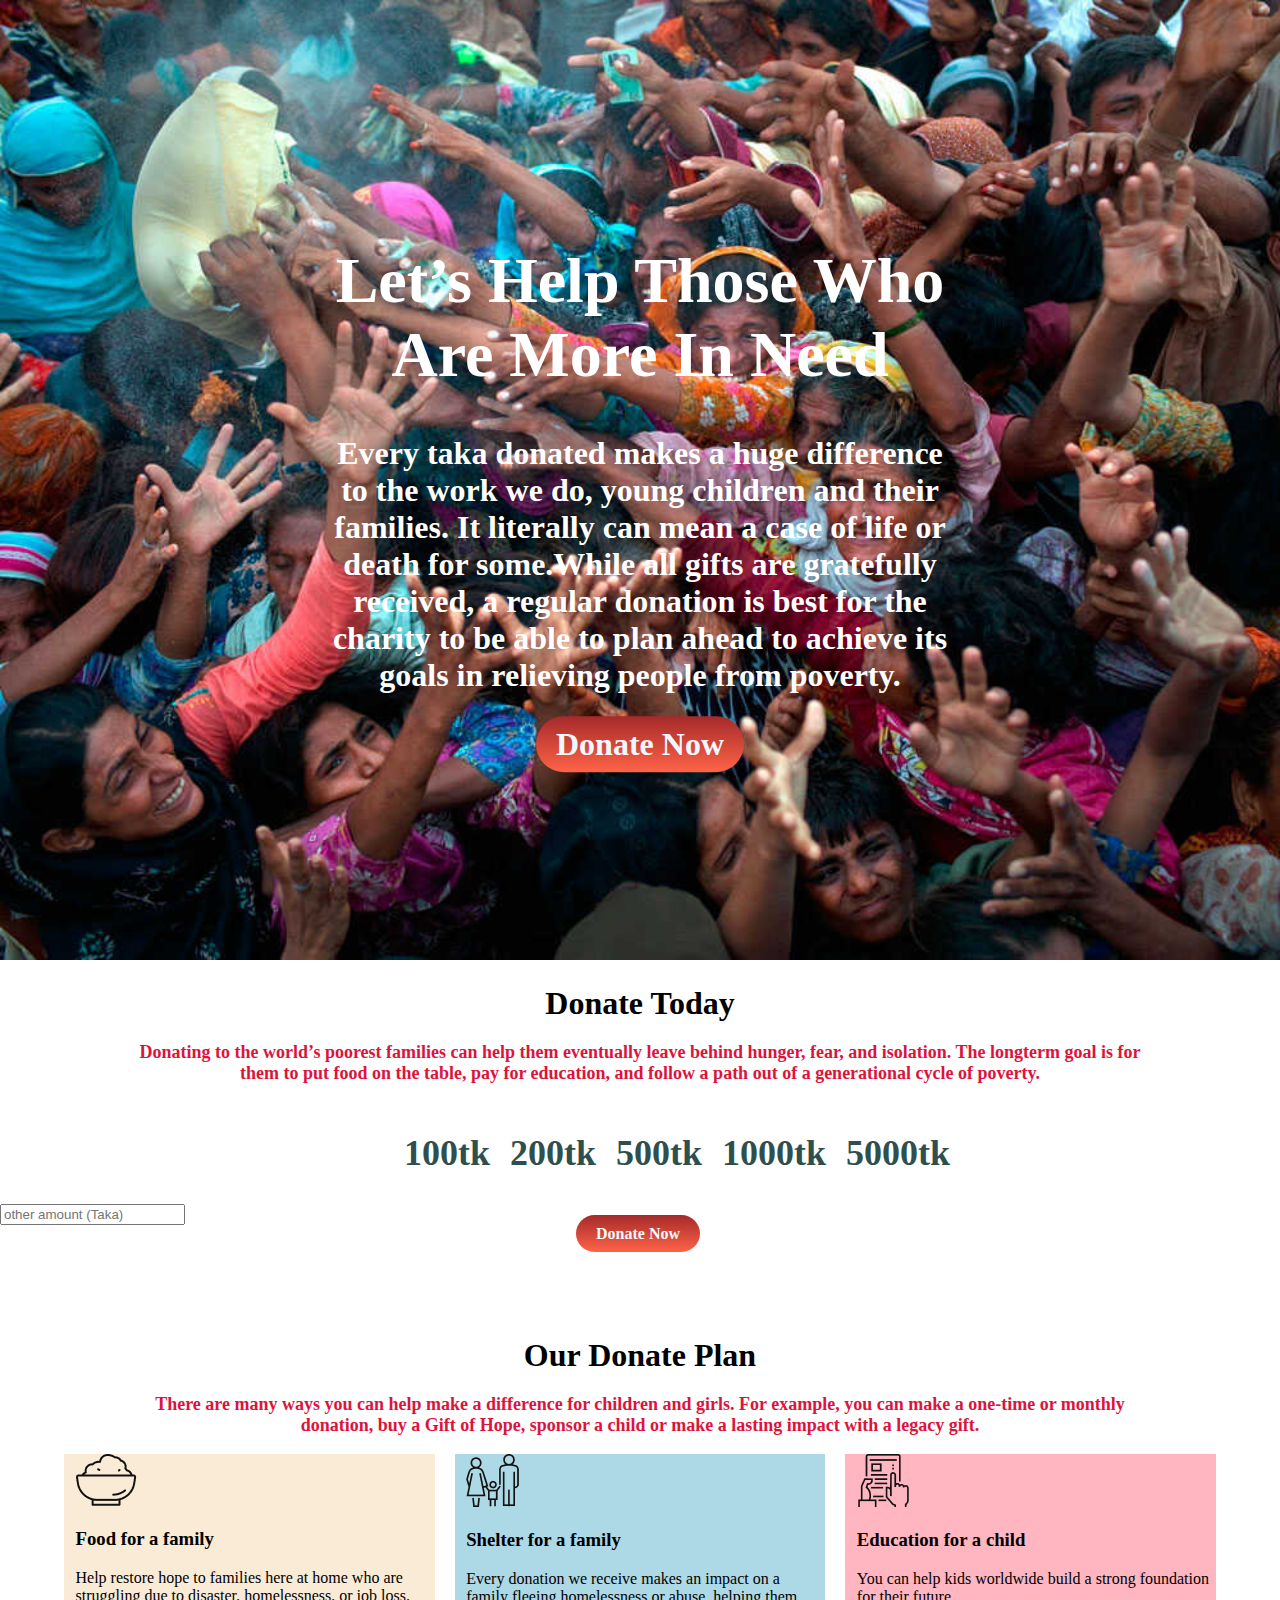
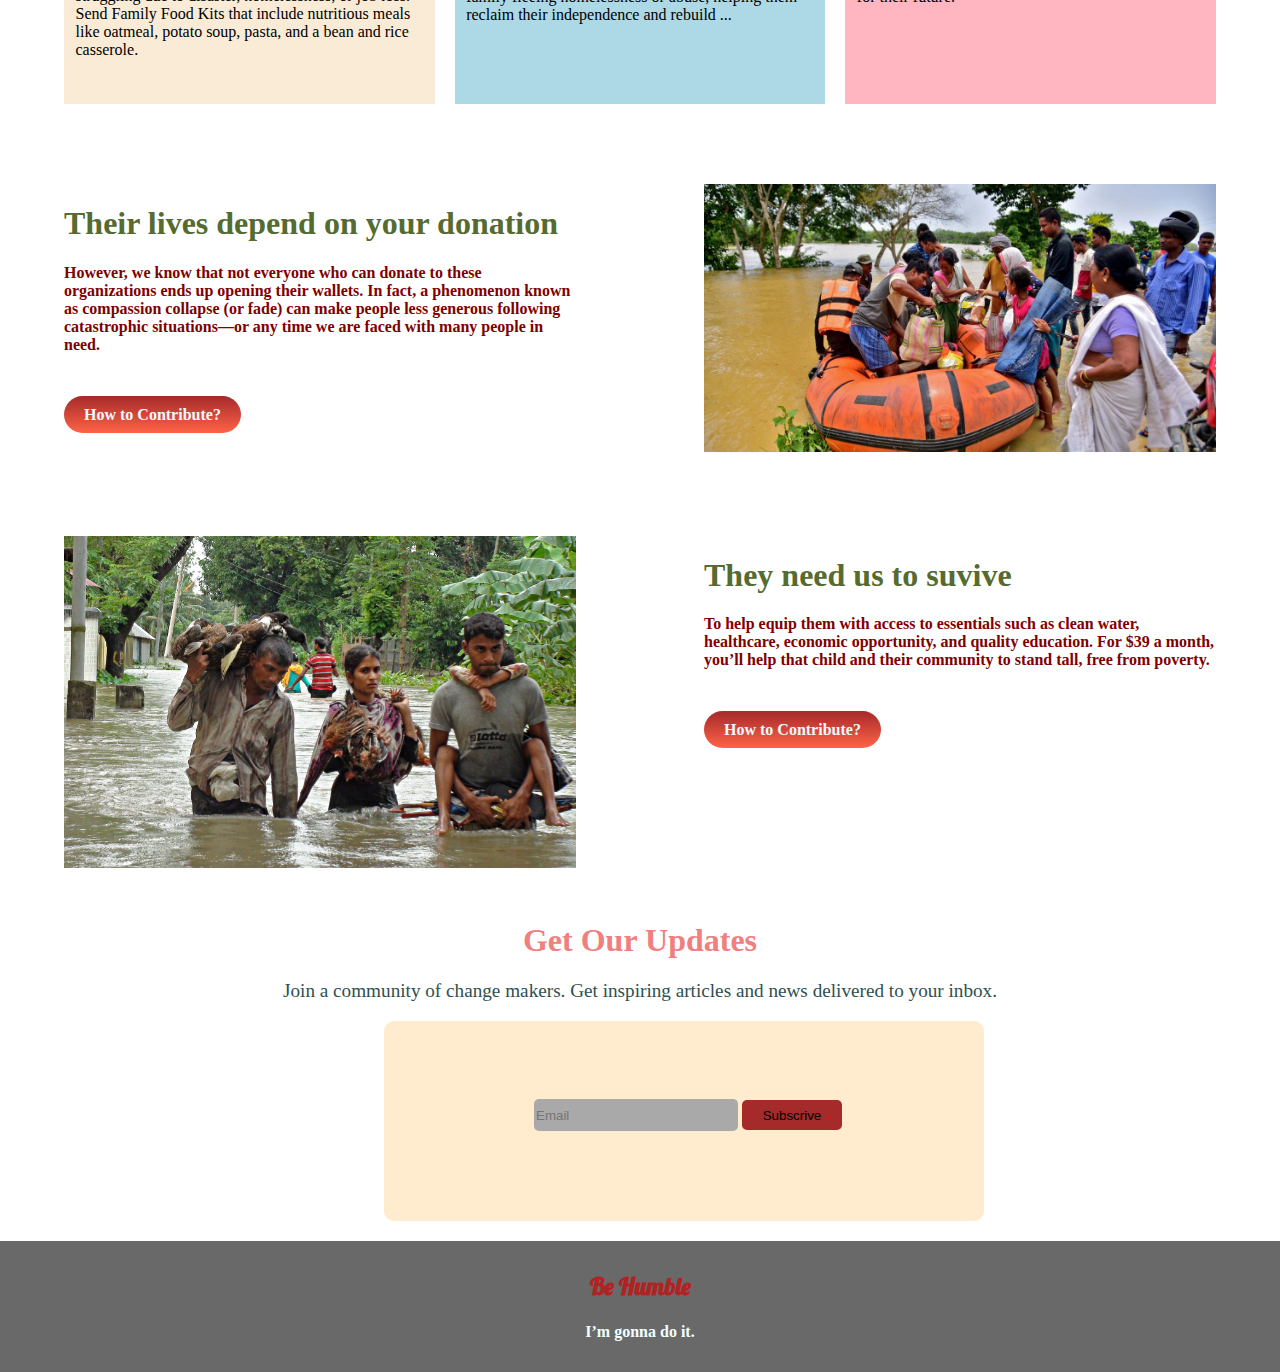
<file: index.html>
<!DOCTYPE html>
<html lang="en">

<head>
    <meta charset="UTF-8">
    <meta http-equiv="X-UA-Compatible" content="IE=edge">
    <meta name="viewport" content="width=device-width, initial-scale=1.0">
    <title>Let's Change The World</title>
    <link rel="preconnect" href="https://fonts.googleapis.com">
    <link rel="preconnect" href="https://fonts.gstatic.com" crossorigin>
    <link href="https://fonts.googleapis.com/css2?family=Oleo+Script+Swash+Caps&display=swap" rel="stylesheet">
    <link rel="stylesheet" href="donate.css">

</head>

<body>
    <section>
        <div class="container">
            <img src="donate-today-main/images/donation6.jpg" alt="" style="width: 100%;">
            <div class="fc">
                <h1>Let’s Help Those Who Are
                    More In Need</h1>
                <p id="fk">Every taka donated makes a huge difference to the work we do, young children and their
                    families. It
                    literally can mean a case of life or death for some.While all gifts are gratefully received, a
                    regular donation is best for the charity to be able to plan ahead to achieve its goals in relieving
                    people from poverty.</p>
                <a class="fx" target="_blank"
                    href="https://secure.foodforthepoor.org/site/Donation2?df_id=51589&51589.donation=form1&mfc_pref=T&creative=main&amt=500,300,150,75&amtmonthly=500,300,150,75&chosen=150&monthly=false&s_src=0000-055226-GW&s_subsrc=topright">Donate
                    Now</a>
            </div>
        </div>
    </section>
    <section>
        <h1 id="fq">Donate Today</h1>
        <p id="fa">Donating to the world’s poorest families can help them eventually leave behind hunger, fear, and
            isolation.
            The longterm goal is for them to put food on the table, pay for education, and follow a path out of a
            generational cycle of poverty.</p>
        <div class="fm">
            <div>
                <h2>100tk</h2>
            </div>
            <div>
                <h2>200tk</h2>
            </div>
            <div>
                <h2>500tk</h2>
            </div>
            <div>
                <h2>1000tk</h2>
            </div>
            <div>
                <h2>5000tk</h2>
            </div>
        </div>
        <div>
            <input id="" type="text" placeholder="other amount (Taka)">
        </div>
        <a id="mn" class="fx" target="_blank"
            href="https://secure.foodforthepoor.org/site/Donation2?df_id=51589&51589.donation=form1&mfc_pref=T&creative=main&amt=500,300,150,75&amtmonthly=500,300,150,75&chosen=150&monthly=false&s_src=0000-055226-GW&s_subsrc=topright">Donate
            Now</a>
    </section>
    <section>
        <br>
        <br>
        <br>
        <br>
        <h1 id="fq">Our Donate Plan</h1>
        <p id="fa">There are many ways you can help make a difference for children and girls. For example, you can make
            a one-time or monthly donation, buy a Gift of Hope, sponsor a child or make a lasting impact with a legacy
            gift.</p>
        <div class="xc">
            <div id="bn">
                <img src="donate-today-main/icons/food.png" alt="">
                <h3>Food for a family</h3>
                <p>Help restore hope to families here at home who are struggling due to disaster, homelessness, or job
                    loss.
                    Send Family Food Kits that include nutritious meals like oatmeal, potato soup, pasta, and a bean and
                    rice casserole.</p>
            </div>
            <div id="bm">
                <img src="donate-today-main/icons/shelter.png" alt="">
                <h3>Shelter for a family</h3>
                <p>Every donation we receive makes an impact on a family fleeing homelessness or abuse, helping them
                    reclaim
                    their independence and rebuild ...</p>
            </div>
            <div id="bz">
                <img src="donate-today-main/icons/Frame-1.png" alt="">
                <h3>Education for a child</h3>
                <p>You can help kids worldwide build a strong foundation for their future.</p>
            </div>
        </div>
    </section>
    <section class="mp">
        <div class="pq">
            <h1 id="bc">Their lives depend on
                your donation</h1>
            <p id="cv">However, we know that not everyone who can donate to these organizations ends up opening their
                wallets.
                In fact, a phenomenon known as compassion collapse (or fade) can make people less generous following
                catastrophic situations—or any time we are faced with many people in need. </p>
            <br>
            <br>

            <a class="ft" target="_blank" href="https://foodforthepoor.org/help-now/">How
                to Contribute?</a>
        </div>
        <div class="pq">
            <img src="donate-today-main/images/donation5.jpg" alt="">
        </div>

    </section>
    <section class="mp">
        <div class="pq">
            <img src="donate-today-main/images/donation3.jpg" alt="">
        </div>
        <div class="pq">
            <h1 id="bc">They need us
                to suvive</h1>
            <p id="cv">To help equip them with access to essentials such as clean water, healthcare, economic
                opportunity, and quality education. For $39 a month, you’ll help that child and their community to stand
                tall, free from poverty. </p>
            <br>
            <br>

            <a class="ft" target="_blank"
                href="https://www.worldvision.org/sponsorship-news-stories/global-poverty-facts">How
                to Contribute?</a>
        </div>


    </section>
    <section>
        <div>
            <h1 id="gf">Get Our Updates</h1>
            <p id="gh">Join a community of change makers. Get inspiring articles and news delivered to your inbox.</p>
        </div>
        <div class="sx">
            <input id="lk" type="text" placeholder="Email">
            <button id="kp">Subscrive</button>
        </div>
    </section>
    <footer class="ez">
        <H2 id="kj">Be Humble</H2>
        <h4 id="kn">I’m gonna do it.</h4>
        <link rel="preconnect" href="https://fonts.googleapis.com">
        <link rel="preconnect" href="https://fonts.gstatic.com" crossorigin>
        <link href="https://fonts.googleapis.com/css2?family=Lobster&display=swap" rel="stylesheet">
    </footer>

</body>

</html>
</file>
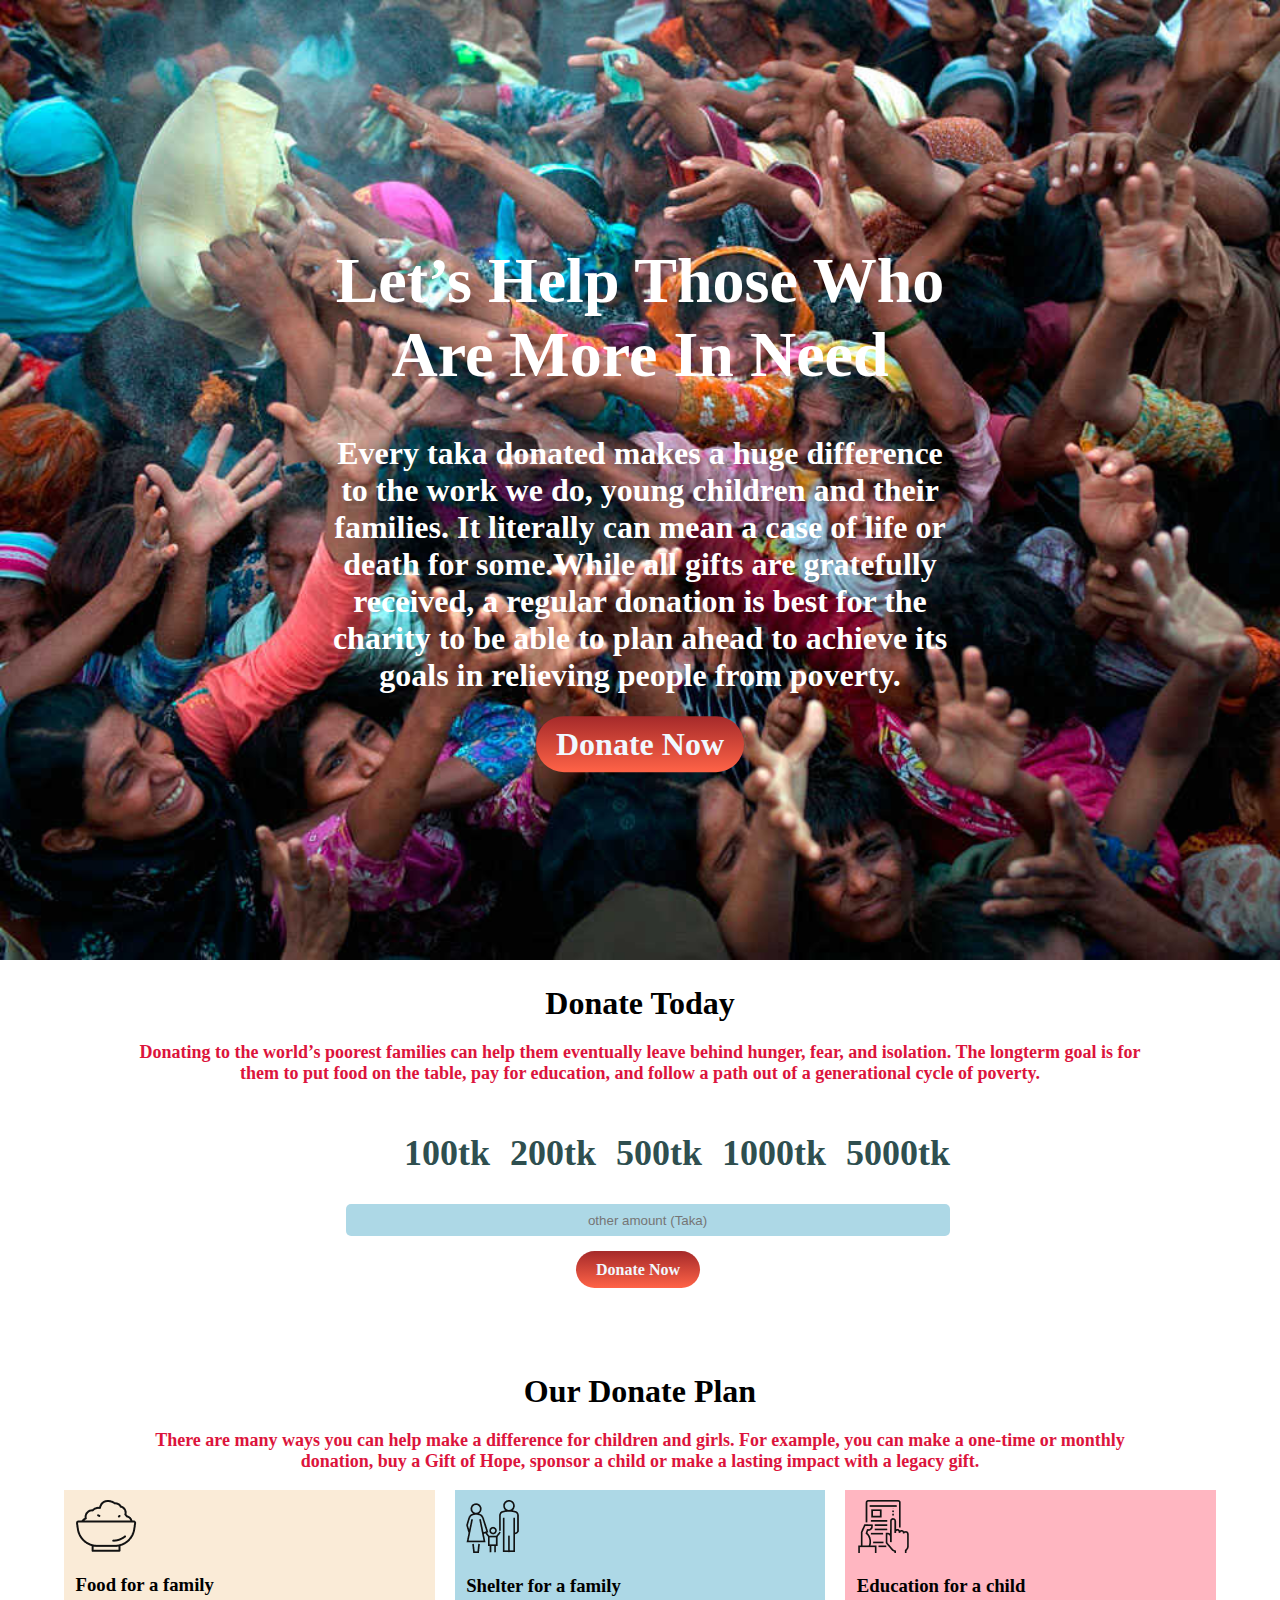
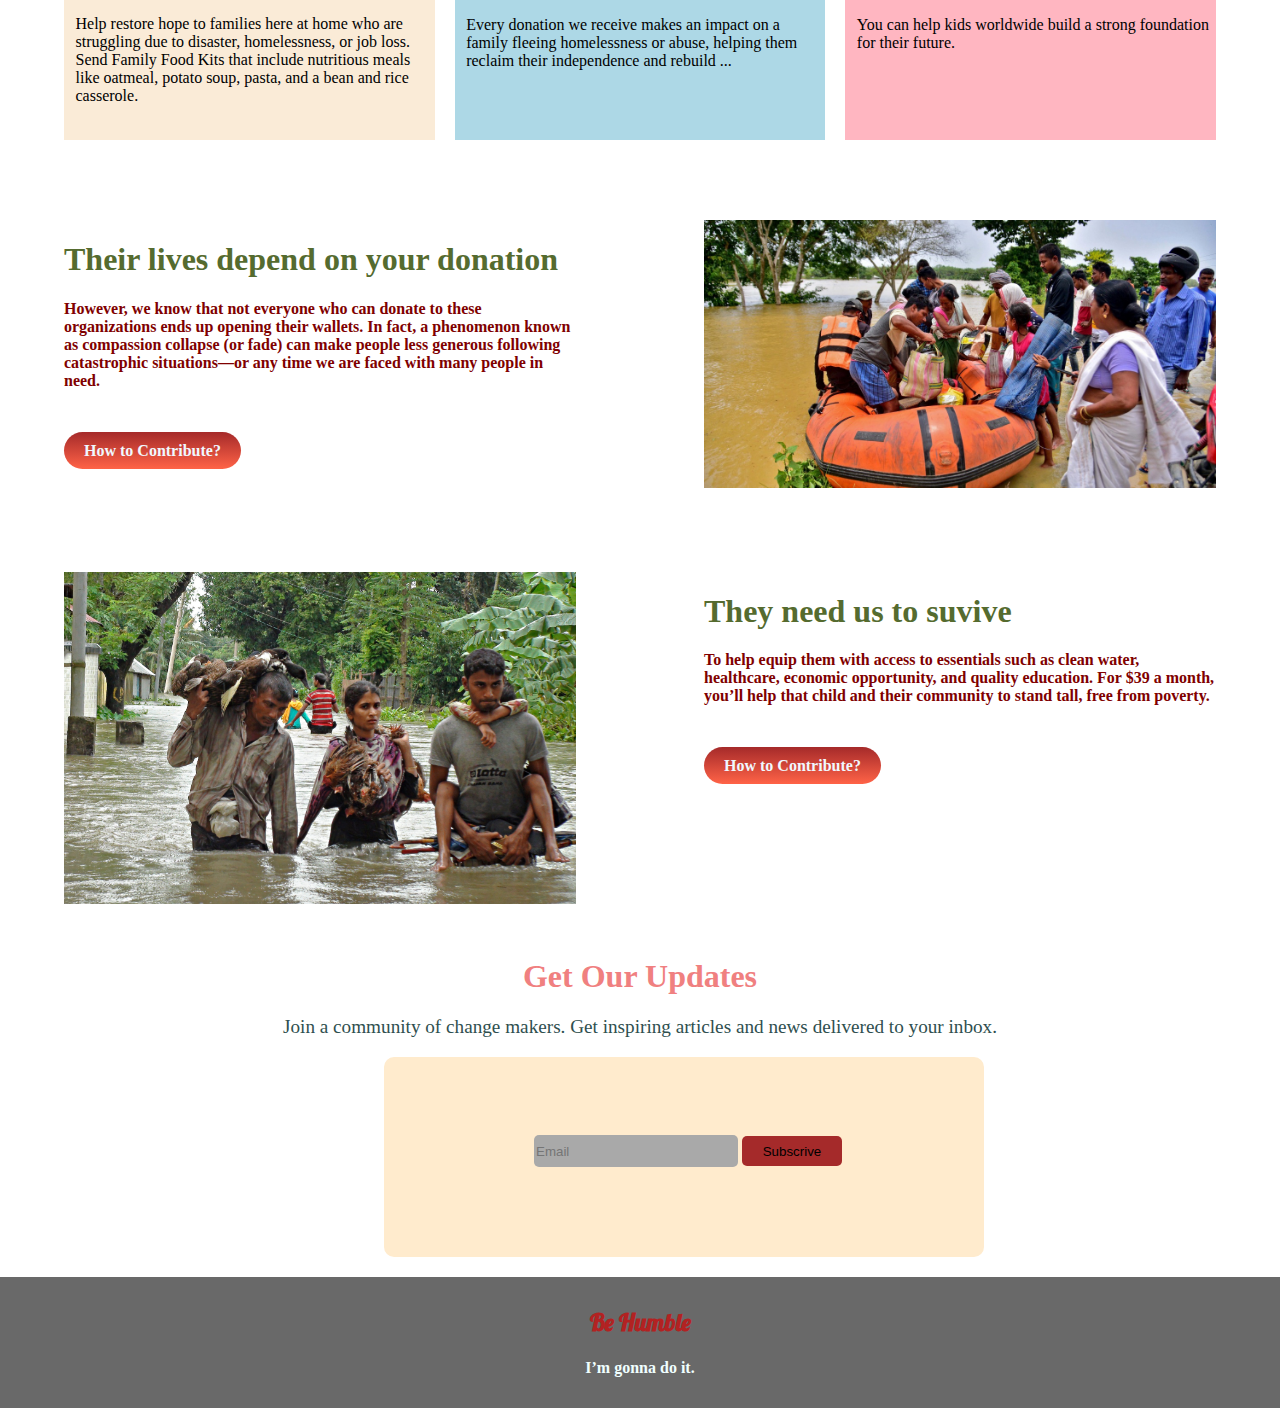
<file: donate.html>
<!DOCTYPE html>
<html lang="en">

<head>
    <meta charset="UTF-8">
    <meta http-equiv="X-UA-Compatible" content="IE=edge">
    <meta name="viewport" content="width=device-width, initial-scale=1.0">
    <title>Let's Change The World</title>
    <link rel="preconnect" href="https://fonts.googleapis.com">
    <link rel="preconnect" href="https://fonts.gstatic.com" crossorigin>
    <link href="https://fonts.googleapis.com/css2?family=Oleo+Script+Swash+Caps&display=swap" rel="stylesheet">
    <link rel="stylesheet" href="donate.css">

</head>

<body>
    <section>
        <div class="container">
            <img src="donate-today-main/images/donation6.jpg" alt="" style="width: 100%;">
            <div class="fc">
                <h1>Let’s Help Those Who Are
                    More In Need</h1>
                <p id="fk">Every taka donated makes a huge difference to the work we do, young children and their
                    families. It
                    literally can mean a case of life or death for some.While all gifts are gratefully received, a
                    regular donation is best for the charity to be able to plan ahead to achieve its goals in relieving
                    people from poverty.</p>
                <a class="fx" target="_blank"
                    href="https://secure.foodforthepoor.org/site/Donation2?df_id=51589&51589.donation=form1&mfc_pref=T&creative=main&amt=500,300,150,75&amtmonthly=500,300,150,75&chosen=150&monthly=false&s_src=0000-055226-GW&s_subsrc=topright">Donate
                    Now</a>
            </div>
        </div>
    </section>
    <section>
        <h1 id="fq">Donate Today</h1>
        <p id="fa">Donating to the world’s poorest families can help them eventually leave behind hunger, fear, and
            isolation.
            The longterm goal is for them to put food on the table, pay for education, and follow a path out of a
            generational cycle of poverty.</p>
        <div class="fm">
            <div>
                <h2>100tk</h2>
            </div>
            <div>
                <h2>200tk</h2>
            </div>
            <div>
                <h2>500tk</h2>
            </div>
            <div>
                <h2>1000tk</h2>
            </div>
            <div>
                <h2>5000tk</h2>
            </div>
        </div>
        <div>
            <input id="dc" type="text" placeholder="other amount (Taka)">
        </div>
        <a id="mn" class="fx" target="_blank"
            href="https://secure.foodforthepoor.org/site/Donation2?df_id=51589&51589.donation=form1&mfc_pref=T&creative=main&amt=500,300,150,75&amtmonthly=500,300,150,75&chosen=150&monthly=false&s_src=0000-055226-GW&s_subsrc=topright">Donate
            Now</a>
    </section>
    <section>
        <br>
        <br>
        <br>
        <br>
        <h1 id="fq">Our Donate Plan</h1>
        <p id="fa">There are many ways you can help make a difference for children and girls. For example, you can make
            a one-time or monthly donation, buy a Gift of Hope, sponsor a child or make a lasting impact with a legacy
            gift.</p>
        <div class="xc">
            <div id="bn">
                <img id="tr" src="donate-today-main/icons/food.png" alt="">
                <h3>Food for a family</h3>
                <p>Help restore hope to families here at home who are struggling due to disaster, homelessness, or job
                    loss.
                    Send Family Food Kits that include nutritious meals like oatmeal, potato soup, pasta, and a bean and
                    rice casserole.</p>
            </div>
            <div id="bm">
                <img id="ts" src="donate-today-main/icons/shelter.png" alt="">
                <h3>Shelter for a family</h3>
                <p>Every donation we receive makes an impact on a family fleeing homelessness or abuse, helping them
                    reclaim
                    their independence and rebuild ...</p>
            </div>
            <div id="bz">
                <img id="tn" src="donate-today-main/icons/Frame-1.png" alt="">
                <h3>Education for a child</h3>
                <p>You can help kids worldwide build a strong foundation for their future.</p>
            </div>
        </div>
    </section>
    <section class="mp">
        <div class="pq">
            <h1 id="bc">Their lives depend on
                your donation</h1>
            <p id="cv">However, we know that not everyone who can donate to these organizations ends up opening their
                wallets.
                In fact, a phenomenon known as compassion collapse (or fade) can make people less generous following
                catastrophic situations—or any time we are faced with many people in need. </p>
            <br>
            <br>

            <a class="ft" target="_blank" href="https://foodforthepoor.org/help-now/">How
                to Contribute?</a>
        </div>
        <div class="pq">
            <img src="donate-today-main/images/donation5.jpg" alt="">
        </div>

    </section>
    <section class="mp">
        <div class="pq">
            <img src="donate-today-main/images/donation3.jpg" alt="">
        </div>
        <div class="pq">
            <h1 id="bc">They need us
                to suvive</h1>
            <p id="cv">To help equip them with access to essentials such as clean water, healthcare, economic
                opportunity, and quality education. For $39 a month, you’ll help that child and their community to stand
                tall, free from poverty. </p>
            <br>
            <br>

            <a class="ft" target="_blank"
                href="https://www.worldvision.org/sponsorship-news-stories/global-poverty-facts">How
                to Contribute?</a>
        </div>


    </section>
    <section>
        <div>
            <h1 id="gf">Get Our Updates</h1>
            <p id="gh">Join a community of change makers. Get inspiring articles and news delivered to your inbox.</p>
        </div>
        <div class="sx">
            <input id="lk" type="text" placeholder="Email">
            <button id="kp">Subscrive</button>
        </div>
    </section>
    <footer class="ez">
        <H2 id="kj">Be Humble</H2>
        <h4 id="kn">I’m gonna do it.</h4>
        <link rel="preconnect" href="https://fonts.googleapis.com">
        <link rel="preconnect" href="https://fonts.gstatic.com" crossorigin>
        <link href="https://fonts.googleapis.com/css2?family=Lobster&display=swap" rel="stylesheet">
    </footer>

</body>

</html>
</file>
<file: donate.css>
body {
    font-family: font-family: 'Oleo Script Swash Caps', cursive;
    margin: 0;
}

.container {
    position: relative;
    text-align: center;
    color: white;


}

.fc {
    position: absolute;
    font-size: xx-large;
    top: 50%;
    left: 50%;
    transform: translate(-50%, -50%);
}

#fk {
    font-weight: 600;

}

.fx {
    text-decoration: none;
    color: aliceblue;
    font-weight: 600;
    padding: 10px 20px;
    border-radius: 40px;
    background-image: linear-gradient(brown, tomato);
}

#fq {
    text-align: center;
    font-size: xx-large;
    margin-bottom: 20px;
}

#fa {
    text-align: center;
    color: crimson;
    font-weight: 600;
    font-size: large;
    padding-left: 10%;
    padding-right: 10%;

}

.fm {
    display: flex;
    margin-left: 30%;
    color: darkslategrey;
    font-size: x-large;

}

.fm div {
    float: center;
    margin-left: 20px;

}

#dc {

    height: 30px;
    width: 600px;
    text-align: center;
    align-content: center;
    align-items: center;
    margin-left: 27%;
    margin-bottom: 25px;
    background-color: lightblue;
    border-radius: 5px;
    border: none;

}

#mn {
    margin-left: 45%;
    margin-bottom: 100px;

}

.xc {
    display: flex;
    margin-left: 5%;
    margin-right: 5%;

}

#bn {
    background-color: antiquewhite;
    text-align: left;
    width: 33%;
    height: 250px;
    margin-right: 20px;
    padding-left: 1%;
}

#bm {
    background-color: lightblue;
    text-align: left;
    width: 33%;
    height: 250px;
    margin-right: 20px;
    padding-left: 1%;
}

#bz {
    background-color: lightpink;
    text-align: left;
    width: 33%;
    height: 250px;
    padding-left: 1%;
}

.ez {
    text-align: center;
    background-color: dimgray;
    color: azure;
    padding-top: 10px;
    padding-bottom: 10px;
    margin-top: 20px;
}

#kj {
    font-family: 'Lobster', cursive;
    color: firebrick;
}

.mp {
    display: flex;
    width: 100%;
    margin-top: 50px;

}

.pq {
    width: 50%;
    margin-left: 5%;
    margin-right: 5%;
    margin-top: 30px;

}

.pq img {
    width: 100%;
}

#bc {
    font-size: xx-large;
    color: darkolivegreen;
}

#cv {
    color: maroon;
    font-weight: 600;
}

.ft {
    text-decoration: none;
    color: aliceblue;
    font-weight: 600;
    padding: 10px 20px;
    border-radius: 40px;
    background-image: linear-gradient(brown, tomato);

}

#gf {
    margin-top: 50px;
    font-size: xx-large;
    color: lightcoral;
    text-align: center;
}

#gh {
    font-size: larger;
    font-weight: 500;
    color: darkslategrey;
    text-align: center;
}

.sx {
    background-color: blanchedalmond;
    margin-left: 30%;
    margin-right: 30%;
    width: 600px;
    height: 200px;

    border-radius: 10px;
}

#lk {
    height: 30px;
    width: 200px;
    align-content: center;
    align-items: center;
    margin-top: 13%;
    margin-left: 25%;
    background-color: darkgray;
    border: none;
    border-radius: 5px;

}

#kp {
    height: 30px;
    width: 100px;
    border: none;
    background-color: brown;
    border-radius: 5px;
}

#tr {
    margin-top: 10px;
}

#ts {
    margin-top: 10px;
}

#tn {
    margin-top: 10px;
}
</file>
